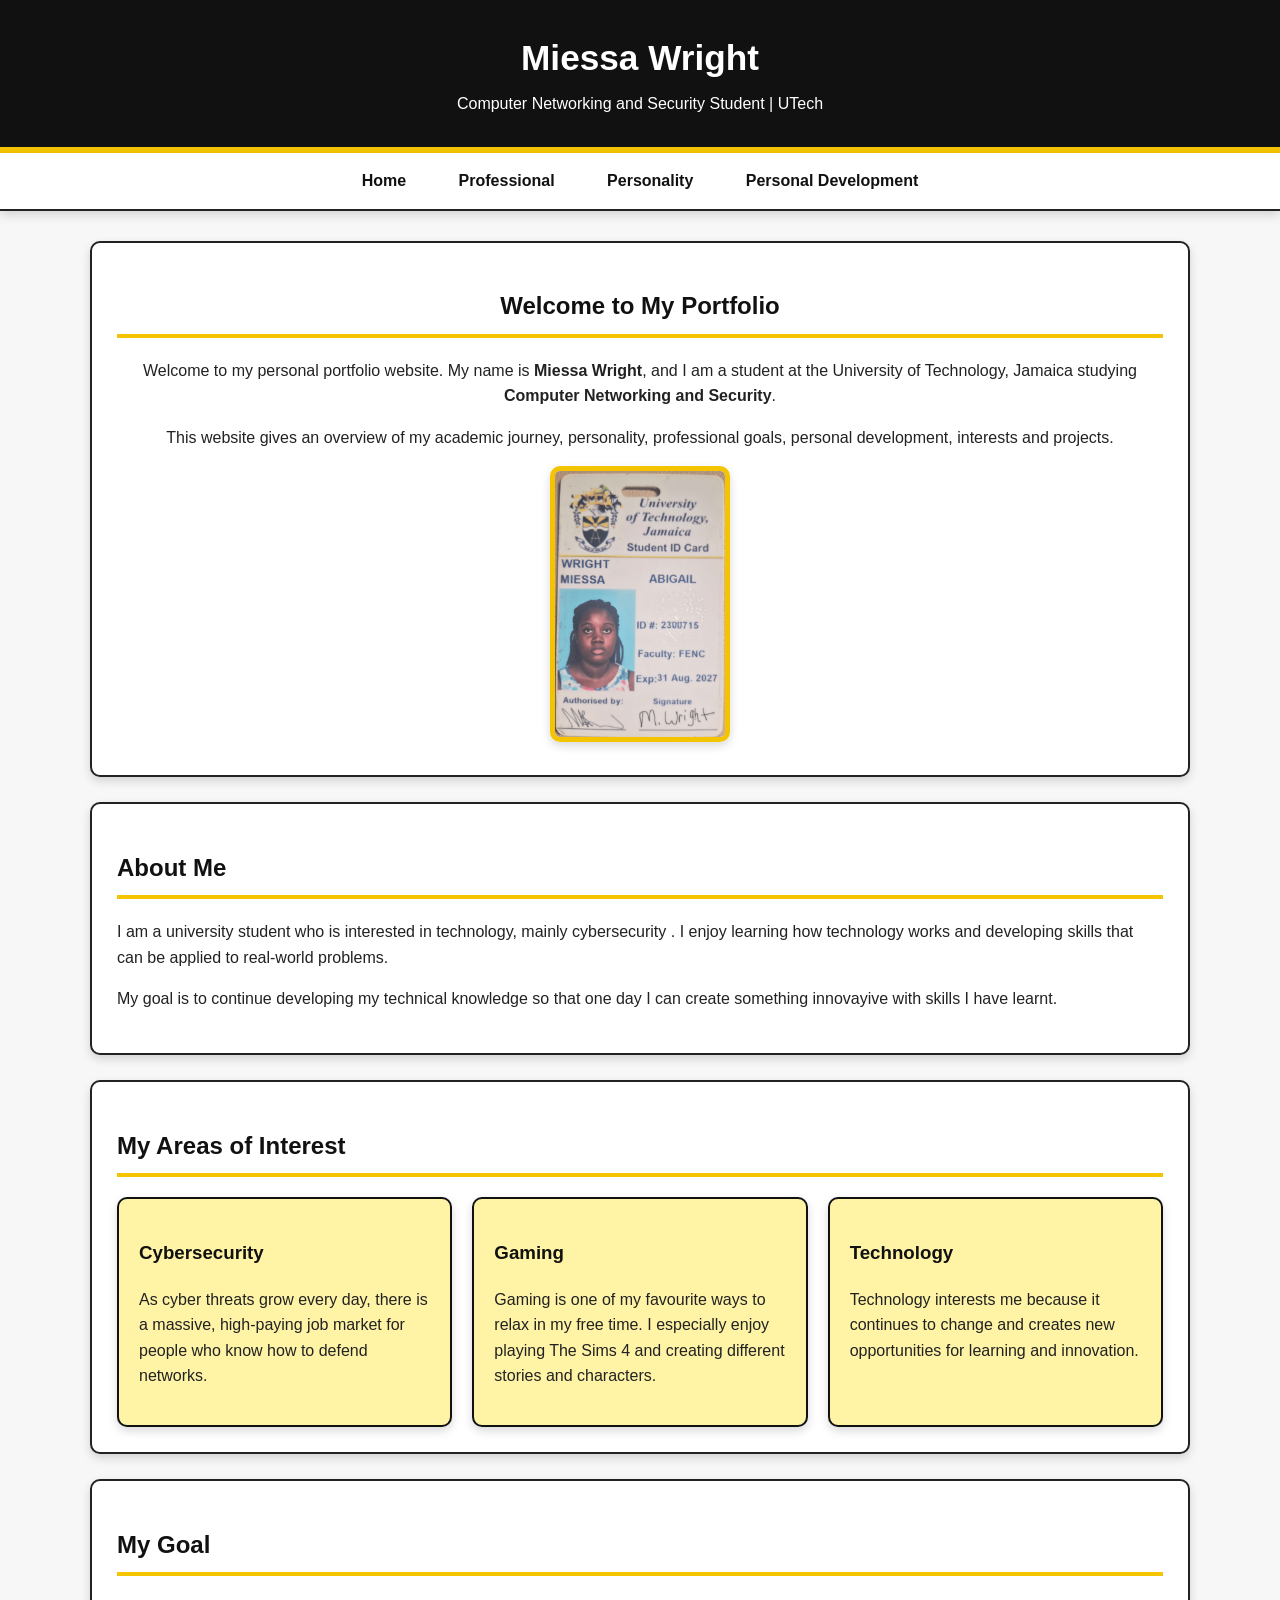
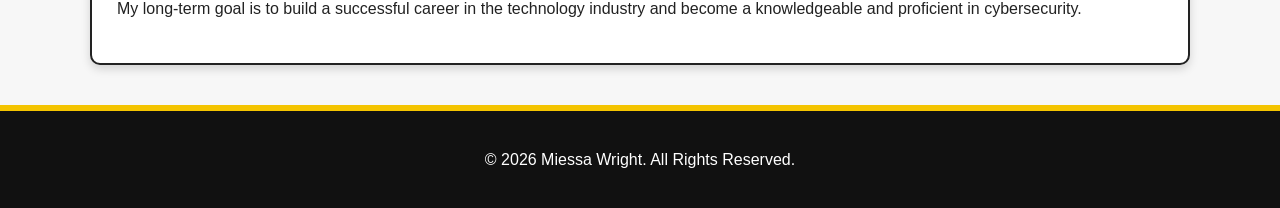
<file: index.html>
<!DOCTYPE html>
<html lang="en">
<head>
    <meta charset="UTF-8">
    <meta name="viewport" content="width=device-width, initial-scale=1.0">


    <title>My Portfolio</title>


    <link rel="stylesheet" href="style.css">
</head>


<body>


<header>
    <h1>Miessa Wright</h1>
    <p>Computer Networking and Security Student | UTech</p>
</header>


<nav>
    <a href="index.html">Home</a>
    <a href="professional.html">Professional</a>
    <a href="personality.html">Personality</a>
    <a href="development.html">Personal Development</a>
</nav>


<main>


    <section class="intro">
        <h2>Welcome to My Portfolio</h2>


        <p>
            Welcome to my personal portfolio website. My name is
            <strong>Miessa Wright</strong>, and I am a student at the
            University of Technology, Jamaica studying
            <strong>Computer Networking and Security</strong>.
        </p>


        <p>
            This website gives an overview of my academic journey,
            personality, professional goals, personal development,
            interests and projects.
        </p>


       <a href="mailto:canuli@utech.edu.jm?subject=CIT2011%20IA1%20Portfolio_ID2300715">
    <img src="profile.pic.png"
         alt="My UTech student ID">
</a>
    </section>




    <section>
        <h2>About Me</h2>


        <p>
            I am a university student who is interested in technology,
            mainly cybersecurity . I enjoy learning how
            technology works and developing skills that can be applied
            to real-world problems.
        </p>


        <p>
            My goal is to continue developing my technical knowledge so that one day
            I can create something innovayive with skills I have learnt.
        </p>
    </section>




    <section>
        <h2>My Areas of Interest</h2>


        <div class="card-container">


            <div class="card">
                <h3>Cybersecurity</h3>
                <p>
                    As cyber threats grow every day, 
                    there is a massive, high-paying job market for people who know how to defend networks.
                </p>
            </div>

       <div class="card">
         <h3>Gaming</h3>
         <p>
        Gaming is one of my favourite ways to relax in my free time.
        I especially enjoy playing The Sims 4 and creating different
        stories and characters.
          </p>
          </div>

            <div class="card">
                <h3>Technology</h3>
                <p>
                    Technology interests me because it continues to change
                    and creates new opportunities for learning and innovation.
                </p>
            </div>


        </div>
    </section>




    <section>
        <h2>My Goal</h2>


        <p>
            My long-term goal is to build a successful career in the
            technology industry and become a knowledgeable and proficient
            in cybersecurity.
        </p>
    </section>


</main>


<footer>
    <p>&copy; 2026 Miessa Wright. All Rights Reserved.</p>
</footer>


</body>
</html>
</file>
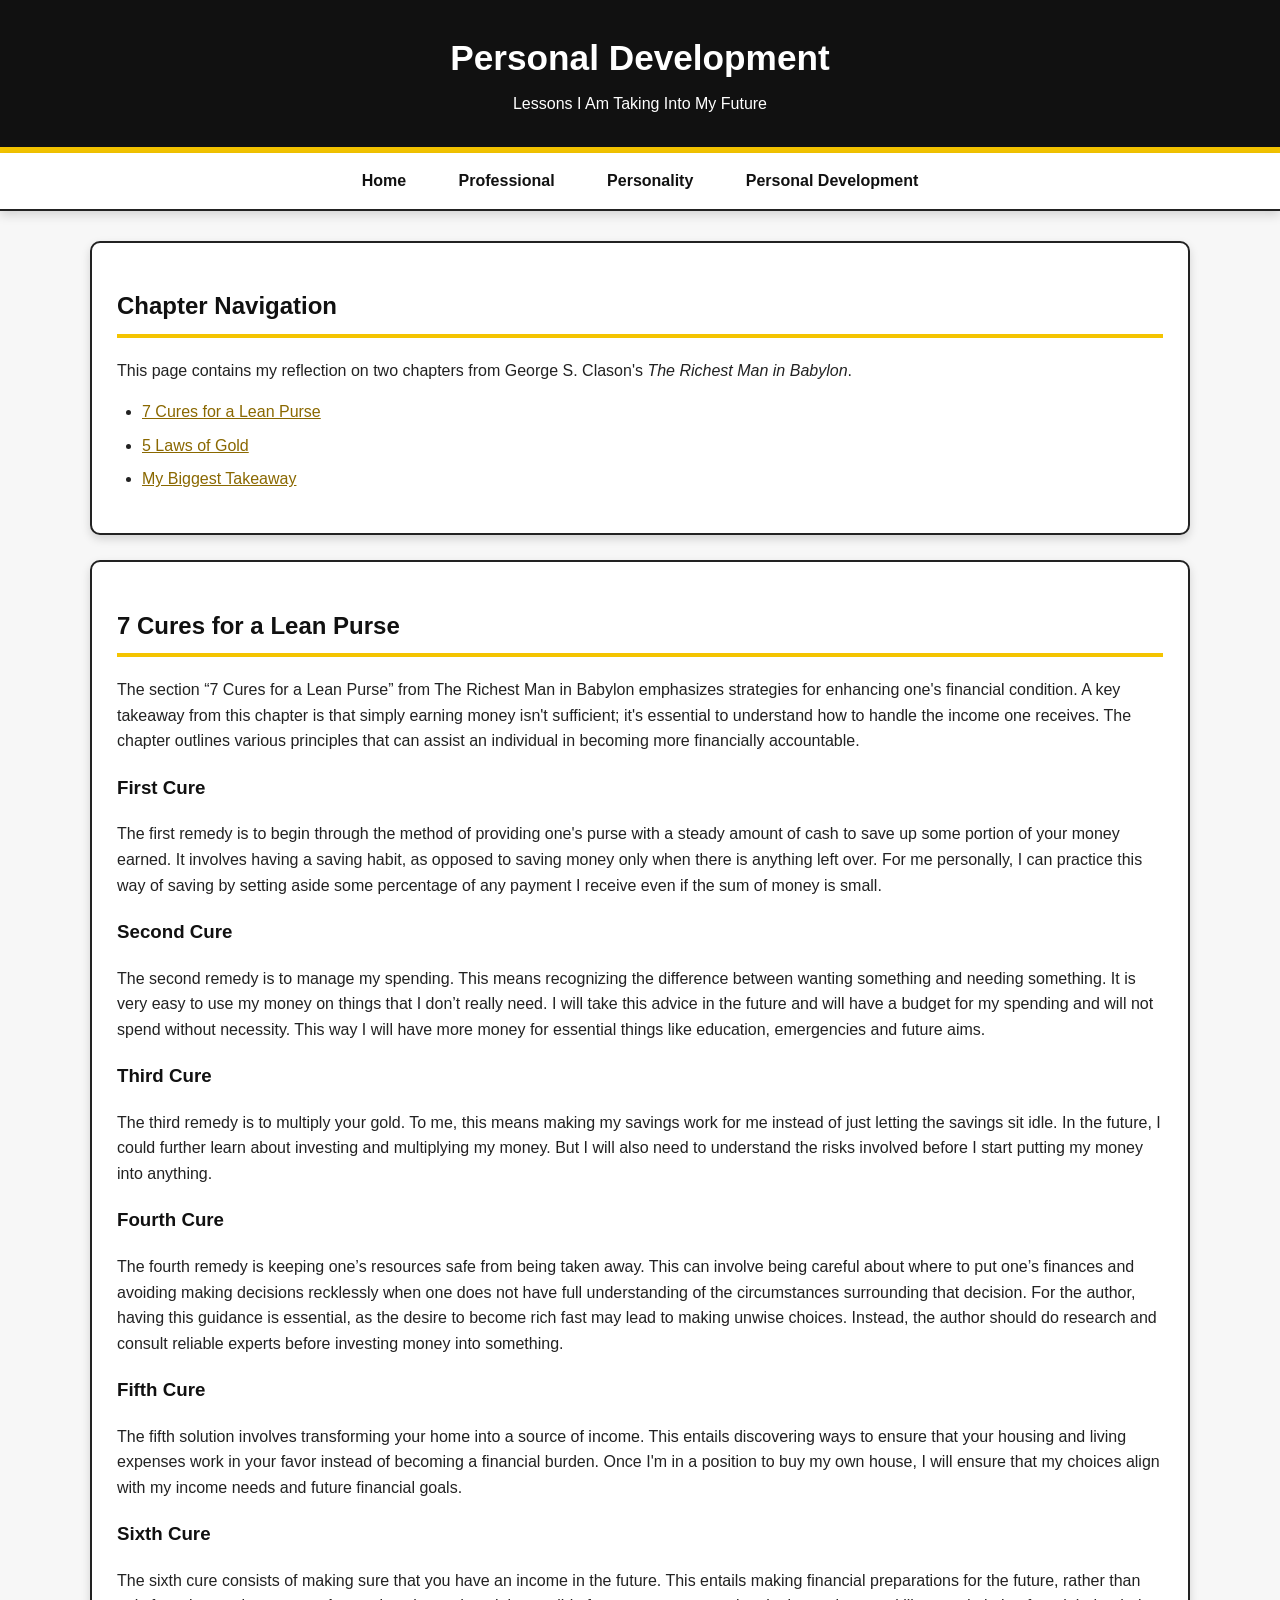
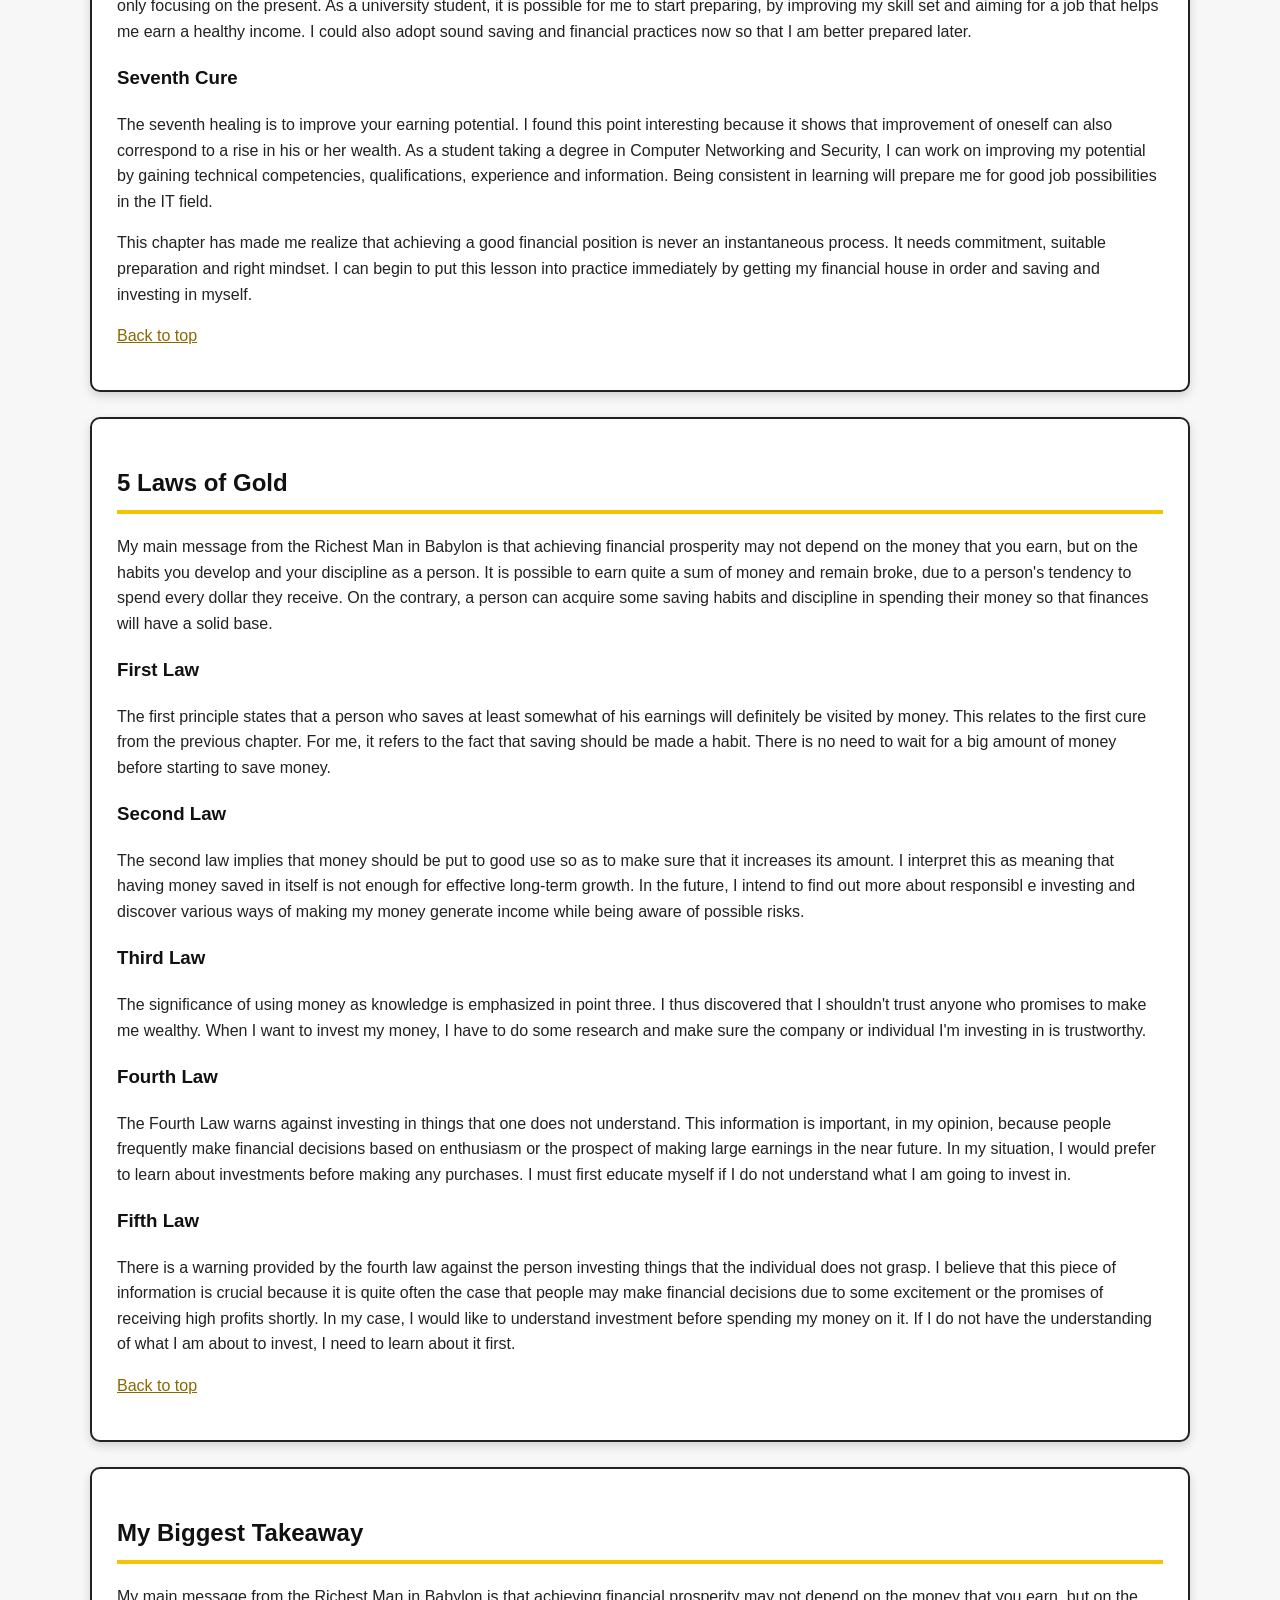
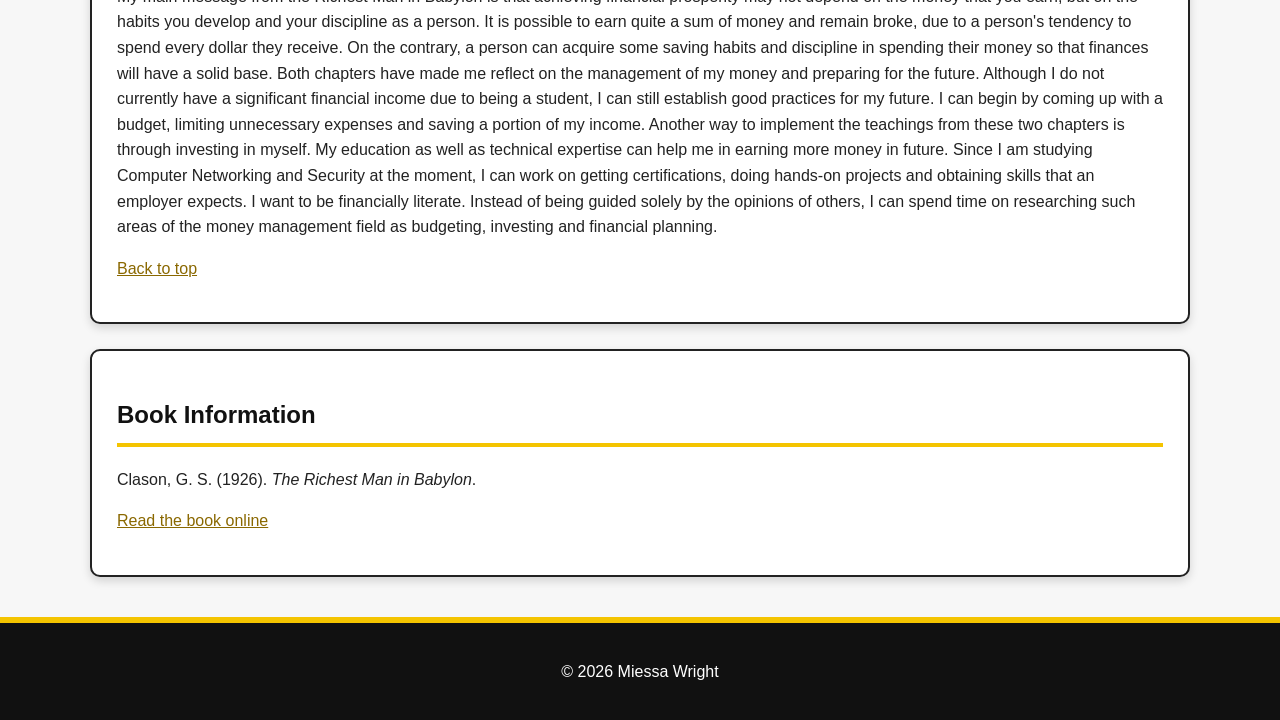
<file: development.html>
<!DOCTYPE html>
<html lang="en">
<head>
    <meta charset="UTF-8">
    <meta name="viewport" content="width=device-width, initial-scale=1.0">
    <title>Personal Development | Miessa Wright</title>
    <link rel="stylesheet" href="style.css">
</head>

<body id="top">

<header>
    <h1>Personal Development</h1>
    <p>Lessons I Am Taking Into My Future</p>
</header>

<nav>
    <a href="index.html">Home</a>
    <a href="professional.html">Professional</a>
    <a href="personality.html">Personality</a>
    <a href="development.html">Personal Development</a>
</nav>

<main>

    <section>

        <h2>Chapter Navigation</h2>

        <p>
            This page contains my reflection on two chapters from
            George S. Clason's <em>The Richest Man in Babylon</em>.
        </p>

        <ul>
            <li>
                <a href="#seven-cures">7 Cures for a Lean Purse</a>
            </li>

            <li>
                <a href="#five-laws">5 Laws of Gold</a>
            </li>

            <li>
                <a href="#takeaway">My Biggest Takeaway</a>
            </li>
        </ul>

    </section>


    <section id="seven-cures">

        <h2>7 Cures for a Lean Purse</h2>

        <p>
           The section “7 Cures for a Lean Purse” from The Richest Man in Babylon 
           emphasizes strategies for enhancing one's financial condition. 
           A key takeaway from this chapter is that simply earning
            money isn't sufficient; it's essential to understand 
           how to handle the income one receives. 
           The chapter outlines various principles that can assist an individual in becoming more financially accountable.
        </p>

        <h3>First Cure</h3>

        <p>
            The first remedy is to begin through the method of providing one's purse
             with a steady amount of cash to save up some portion of your money earned.
             It involves having a saving habit, as opposed to saving money only when there is anything left over. 
            For me personally, I can practice this way of saving by setting aside 
            some percentage of any payment I receive even if the sum of money is small.

        <h3>Second Cure</h3>

        <p>
           The second remedy is to manage my spending.
            This means recognizing the difference between wanting something and needing something. 
            It is very easy to use my money on things that I don’t really need.
             I will take this advice in the future and
              will have a budget for my spending and will not spend without necessity. 
             This way I will have more money for essential 
             things like education, emergencies and future aims.
        </p>

        <h3>Third Cure</h3>

        <p>
            The third remedy is to multiply your gold. To me, this means making my savings
             work for me instead of just letting the savings sit idle. In the future, 
            I could further learn about investing and multiplying my money. 
            But I will also need to understand the risks
             involved before I start putting my money into anything.
        </p>

        <h3>Fourth Cure</h3>

        <p>
           The fourth remedy is keeping one’s resources safe from being taken away.
            This can involve being careful about where to put one’s 
            finances and avoiding making decisions recklessly when one does not have full understanding 
            of the circumstances surrounding that decision. For the author, having this guidance is essential,
             as the desire to become rich fast may lead to making unwise choices. Instead,
              the author should do research and consult reliable experts before investing money into something.
        </p>

        <h3>Fifth Cure</h3>

        <p>
          The fifth solution involves transforming your home into a source of income. 
          This entails discovering ways to ensure that your housing and 
          living expenses work in your favor instead of becoming a financial burden.
           Once I'm in a position to buy my own house, 
           I will ensure that my choices align with my income needs and future financial goals.
        </p>

        <h3>Sixth Cure</h3>

        <p>
           The sixth cure consists of making sure that you have an income in the future. 
           This entails making financial preparations for the future, rather than only focusing on the present. 
           As a university student, it is possible for me to start preparing,
            by improving my skill set and aiming for a job 
            that helps me earn a healthy income.
            I could also adopt sound saving and financial practices now so that I am better prepared later.
        </p>

        <h3>Seventh Cure</h3>

        <p>
            The seventh healing is to improve your earning potential. 
            I found this point interesting because it shows that improvement of oneself
             can also correspond to a rise in his or her wealth. As a student taking a 
             degree in Computer Networking and Security, I can work on improving 
             my potential by gaining technical competencies, qualifications,
              experience and information.
              Being consistent in learning will prepare me 
              for good job possibilities in the IT field.
        </p>
            This chapter has made me realize that achieving a good financial 
            position is never an instantaneous process. 
            It needs commitment, suitable preparation and right mindset.
             I can begin to put this lesson into practice immediately 
             by getting my financial house in order and saving and investing in myself.
        <p>
            <a href="#top">Back to top</a>
        </p>

    </section>


    <section id="five-laws">

        <h2>5 Laws of Gold</h2>

        <p>
            My main message from the Richest Man in Babylon is that achieving financial 
            prosperity may not depend on the money that you earn, but on the habits you 
            develop and your discipline as a person. It is possible to earn quite a sum
             of money and remain broke, due to a person's tendency to spend every dollar they receive. 
            On the contrary, a person can acquire some saving habits and
             discipline in spending their money so that finances will have a solid base.
        </p>

        <h3>First Law</h3>

        <p>
           The first principle states that a person who saves at least somewhat of his
            earnings will definitely be visited by money. 
            This relates to the first cure from the previous chapter. 
           For me, it refers to the fact that saving should be made a habit. 
           There is no need to wait for a big amount of money before starting to save money.
        </p>

        <h3>Second Law</h3>

        <p>
            The second law implies that money should be put to good use so as to make sure that it increases its amount.
             I interpret this as meaning that having money
              saved in itself is not enough for effective long-term growth. 
            In the future, I intend to find out more about responsibl
            e investing and discover various ways of making my
             money generate income while being aware of possible risks.
        </p>

        <h3>Third Law</h3>

        <p>
            The significance of using money as knowledge is emphasized in point three.
             I thus discovered that I shouldn't trust anyone who promises to make me wealthy.
             When I want to invest my money, I have to do some research 
             and make sure the company or individual I'm investing in is trustworthy.
        </p>

        <h3>Fourth Law</h3>

        <p>
           The Fourth Law warns against investing in things that one does not understand. 
           This information is important, in my opinion, because people 
           frequently make financial decisions based on enthusiasm or
            the prospect of making large earnings in the near future.
            In my situation, I would prefer to learn about investments
             before making any purchases. 
             I must first educate myself if I do not understand what I am going to invest in.
        </p>

        <h3>Fifth Law</h3>

        <p>
           There is a warning provided by the fourth law against the 
           person investing things that the individual does not grasp.
            I believe that this piece of information is crucial because 
            it is quite often the case that people may make financial decisions 
            due to some excitement or the promises of receiving high profits shortly. In my case,
            I would like to understand investment before spending my money on it.
             If I do not have the understanding of what I am about to invest, I need to learn about it first.
        </p>

        <p>
            <a href="#top">Back to top</a>
        </p>

    </section>


    <section id="takeaway">

        <h2>My Biggest Takeaway</h2>

        <p>
             My main message from the Richest Man in Babylon is 
             that achieving financial prosperity may not depend on the money that you earn, 
             but on the habits you develop and your discipline as a person. It is possible to earn quite a
              sum of money and remain broke, due to a person's tendency to spend every dollar they receive.
               On the contrary, a person can acquire some saving habits and discipline in
               spending their money so that finances will have a solid base.
         
               Both chapters have made me reflect on the management of my money and preparing for the future. 
             Although I do not currently have a significant financial income due to being a student,
             I can still establish good practices for my future. 
             I can begin by coming up with a budget, limiting unnecessary 
             expenses and saving a portion of my income.
              Another way to implement the teachings from these two chapters is through investing in myself. 
             My education as well as technical expertise can help me in earning more money in future. 
             Since I am studying Computer Networking and Security at the moment, 
             I can work on getting certifications, doing hands-on projects and obtaining skills that an employer expects.
             I want to be financially literate. 
             Instead of being guided solely by the opinions of others,
              I can spend time on researching such areas of the money
               management field as budgeting, investing and financial planning.
        </p>

        <p>
            <a href="#top">Back to top</a>
        </p>

    </section>


    <section>

        <h2>Book Information</h2>

        <p>
            Clason, G. S. (1926).
            <em>The Richest Man in Babylon</em>.
        </p>

        <p>
            <a href="https://icrrd.com/public/media/16-05-2021-070111The-Richest-Man-in-Babylon.pdf"
               target="_blank">
                Read the book online
            </a>
        </p>

    </section>

</main>

<footer>
    <p>&copy; 2026 Miessa Wright</p>
</footer>

</body>
</html>
</file>
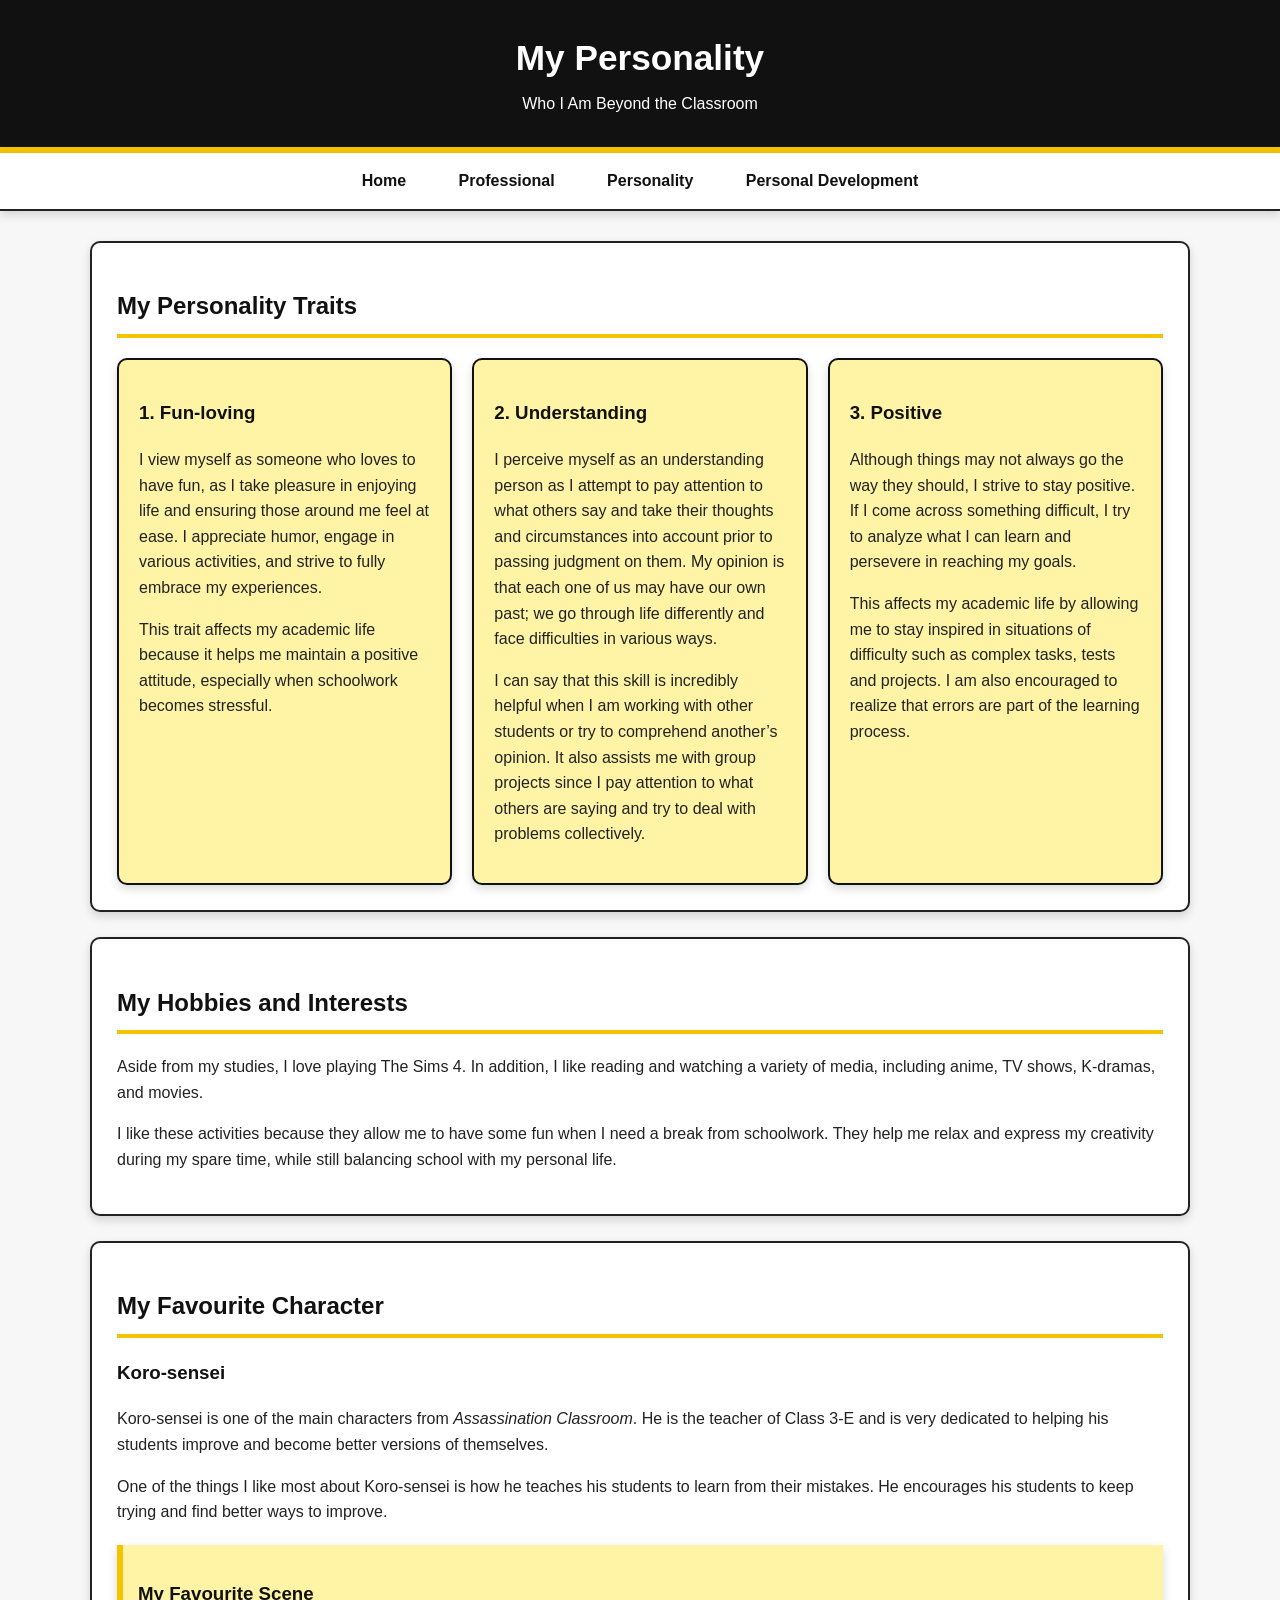
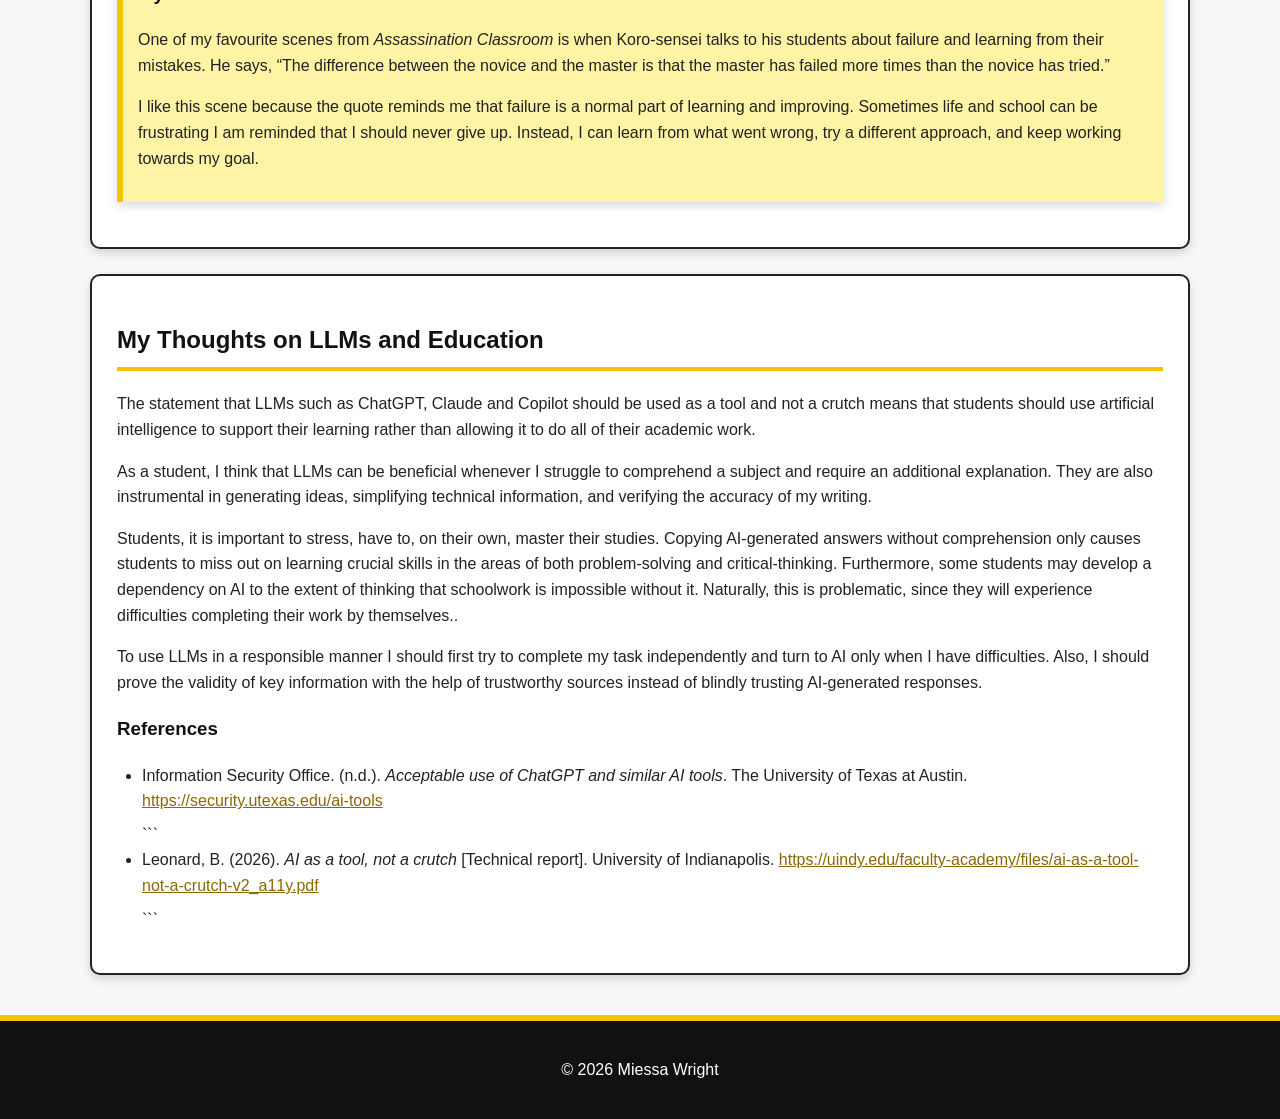
<file: personality.html>
<!DOCTYPE html>
<html lang="en">
<head>
    <meta charset="UTF-8">
    <meta name="viewport" content="width=device-width, initial-scale=1.0">
    <title>Personality | Miessa Wright</title>
    <link rel="stylesheet" href="style.css">
</head>

<body>

<header>
    <h1>My Personality</h1>
    <p>Who I Am Beyond the Classroom</p>
</header>

<nav>
    <a href="index.html">Home</a>
    <a href="professional.html">Professional</a>
    <a href="personality.html">Personality</a>
    <a href="development.html">Personal Development</a>
</nav>

<main>

    <section>
        <h2>My Personality Traits</h2>

        <div class="card-container">

            <div class="card">
                <h3>1. Fun-loving</h3>

                <p>
                    I view myself as someone who loves to have fun, as I take pleasure in enjoying 
                    life and ensuring those around me feel at ease. I appreciate humor,
                     engage in various activities, and strive to fully embrace my experiences.
                </p>

                <p>
                    This trait affects my academic life because it helps me
                     maintain a positive attitude, especially when schoolwork becomes stressful.
                </p>
            </div>


            <div class="card">
                <h3>2. Understanding</h3>

                <p>
                   I perceive myself as an understanding person as I attempt 
                   to pay attention to what others say and take their thoughts
                    and circumstances into account prior to passing judgment on them. 
                   My opinion is that each one of us may have our own past;
                    we go through life differently and face difficulties in various ways.
                </p>

                <p>
                   I can say that this skill is incredibly helpful
                    when I am working with other students or try to comprehend another’s opinion. 
                   It also assists me with group projects since I pay
                    attention to what others are saying and try to deal with problems collectively.
                </p>
            </div>


            <div class="card">
                <h3>3. Positive</h3>

                <p>
                    Although things may not always go the way they should,
                     I strive to stay positive. If I come across something difficult,
                      I try to analyze what I can learn and persevere in reaching my goals.

                </p>

                <p>
                    This affects my academic life by allowing me to stay inspired in 
                    situations of difficulty such as complex tasks, tests and projects.
                     I am also encouraged to realize that errors are part of the learning process.
                </p>
            </div>

        </div>

    </section>

<section>
    <h2>My Hobbies and Interests</h2>

    <p>
        Aside from my studies, I love playing The Sims 4.
        In addition, I like reading and watching a variety of media,
        including anime, TV shows, K-dramas, and movies.
    </p>

    <p>
        I like these activities because they allow me to have some fun
        when I need a break from schoolwork. They help me relax and
        express my creativity during my spare time, while still
        balancing school with my personal life.
    </p>
</section>


<section>
    <h2>My Favourite Character</h2>

    <h3>Koro-sensei</h3>

    <p>
        Koro-sensei is one of the main characters from
        <em>Assassination Classroom</em>. He is the teacher of Class 3-E
        and is very dedicated to helping his students improve and
        become better versions of themselves.
    </p>

    <p>
        One of the things I like most about Koro-sensei is how he
        teaches his students to learn from their mistakes. He encourages
        his students to keep trying and find better ways to improve.
    </p>

    <div class="highlight">


<h3>My Favourite Scene</h3>

<p>
    One of my favourite scenes from <em>Assassination Classroom</em>
    is when Koro-sensei talks to his students about failure and
    learning from their mistakes. He says,
    <q>The difference between the novice and the master is that
    the master has failed more times than the novice has tried.</q>
</p>

<p>
    I like this scene because the quote reminds me that failure is
    a normal part of learning and improving. Sometimes life and school can be frustrating
    I am reminded that I should never give up. Instead, I can learn from what went wrong, try a
    different approach, and keep working towards my goal.
</p>


    </div>
</section>

    <section>

        <h2>My Thoughts on LLMs and Education</h2>

        <p>
            The statement that LLMs such as ChatGPT, Claude and
            Copilot should be used as a tool and not a crutch means
            that students should use artificial intelligence to
            support their learning rather than allowing it to do
            all of their academic work.
        </p>

        <p>
          As a student, I think that LLMs can be beneficial whenever I
           struggle to comprehend a subject and require an additional explanation. 
          They are also instrumental in generating ideas, simplifying
           technical information, and verifying the accuracy of my writing.
        </p>

        <p>
           Students, it is important to stress, have to, on their own, master their studies. 
           Copying AI-generated answers without comprehension only causes students to miss
            out on learning crucial skills in the areas of both problem-solving and critical-thinking. 
            Furthermore, some students may develop a dependency on AI to
             the extent of thinking that schoolwork is impossible without it. 
           Naturally, this is problematic, since they will
            experience difficulties completing their work by themselves..
        </p>

        <p>
            To use LLMs in a responsible manner I should first try to 
            complete my task independently and turn to AI only when I have difficulties. 
            Also, I should prove the validity of key information with
             the help of trustworthy sources instead of blindly trusting AI-generated responses.
        </p>
<h3>References</h3>

<ul>
    <li>
        Information Security Office. (n.d.). 
        <em>Acceptable use of ChatGPT and similar AI tools</em>. 
        The University of Texas at Austin. 
        <a href="https://security.utexas.edu/ai-tools" target="_blank">
            https://security.utexas.edu/ai-tools
        </a>
    </li>

```
<li>
    Leonard, B. (2026). 
    <em>AI as a tool, not a crutch</em> [Technical report]. 
    University of Indianapolis. 
    <a href="https://uindy.edu/faculty-academy/files/ai-as-a-tool-not-a-crutch-v2_a11y.pdf" target="_blank">
        https://uindy.edu/faculty-academy/files/ai-as-a-tool-not-a-crutch-v2_a11y.pdf
    </a>
</li>
```

</ul>



    </section>

</main>

<footer>
    <p>&copy; 2026 Miessa Wright</p>
</footer>

</body>
</html>
</file>
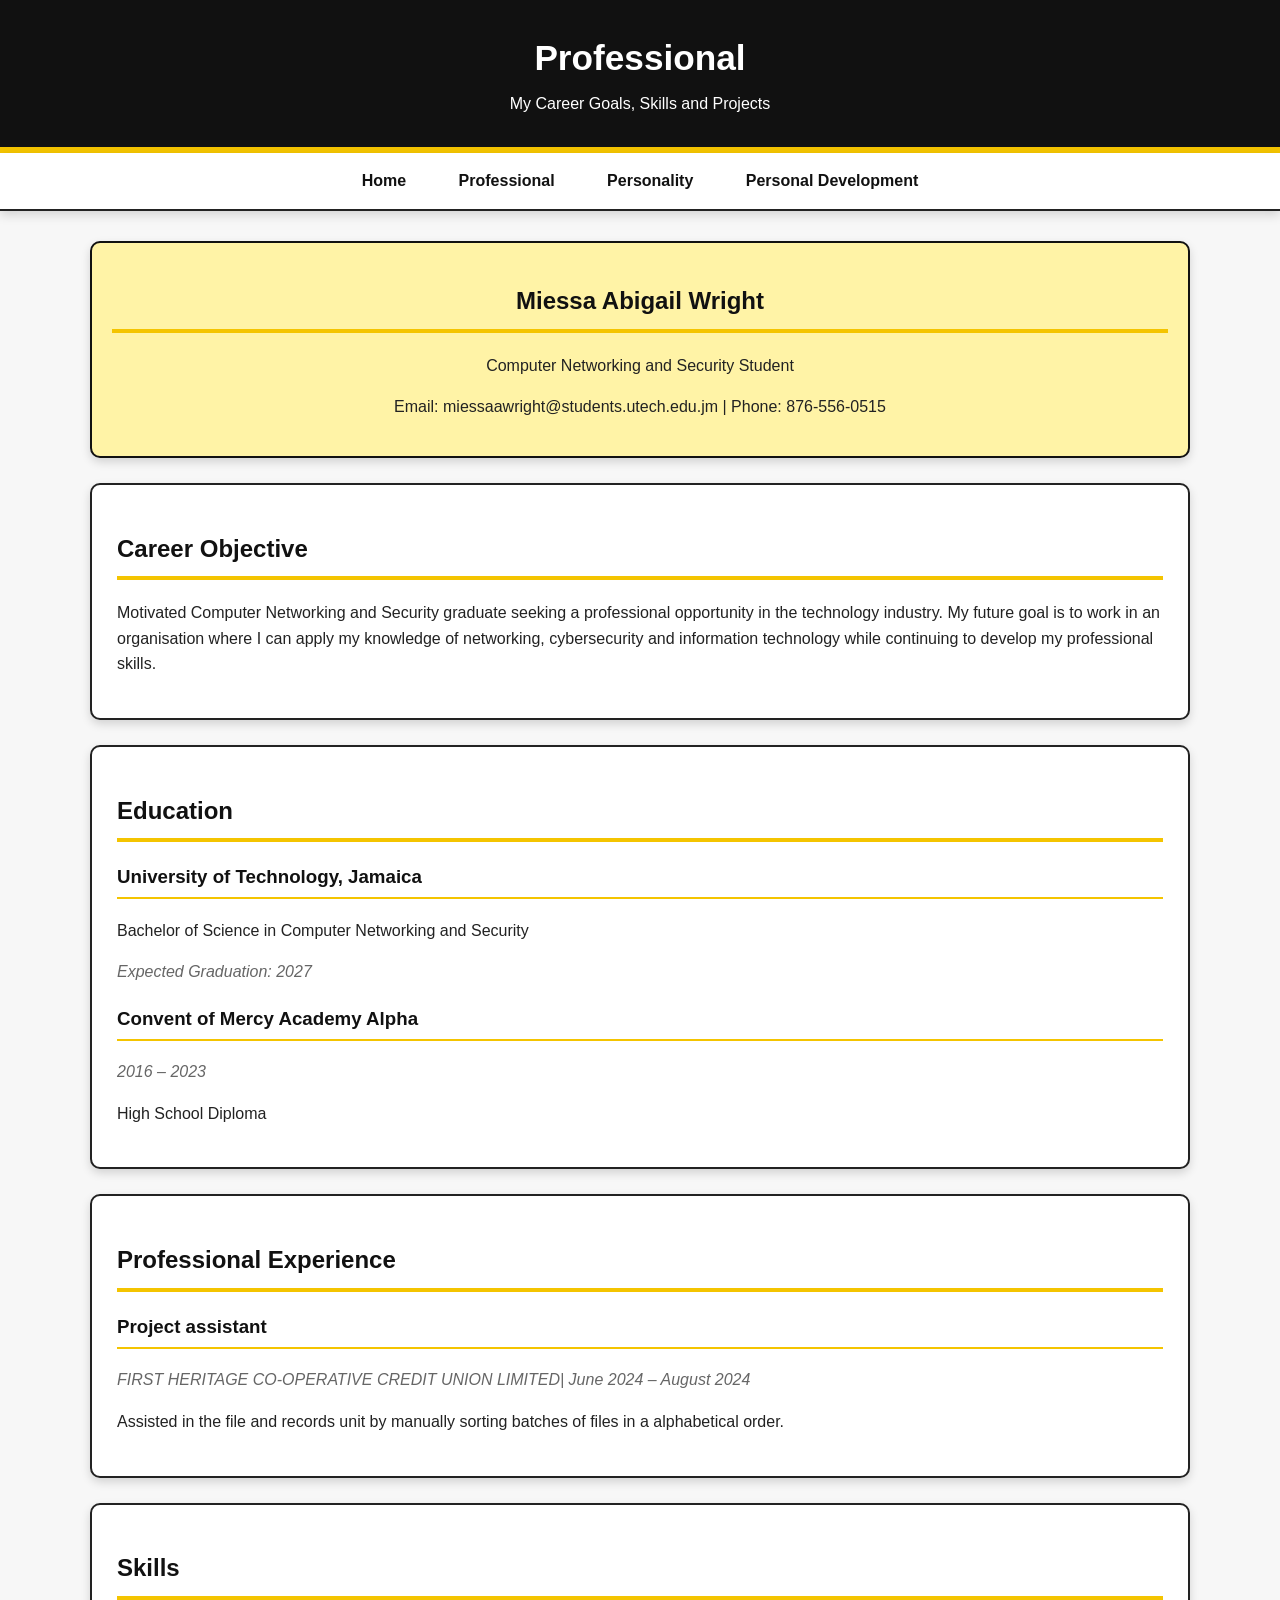
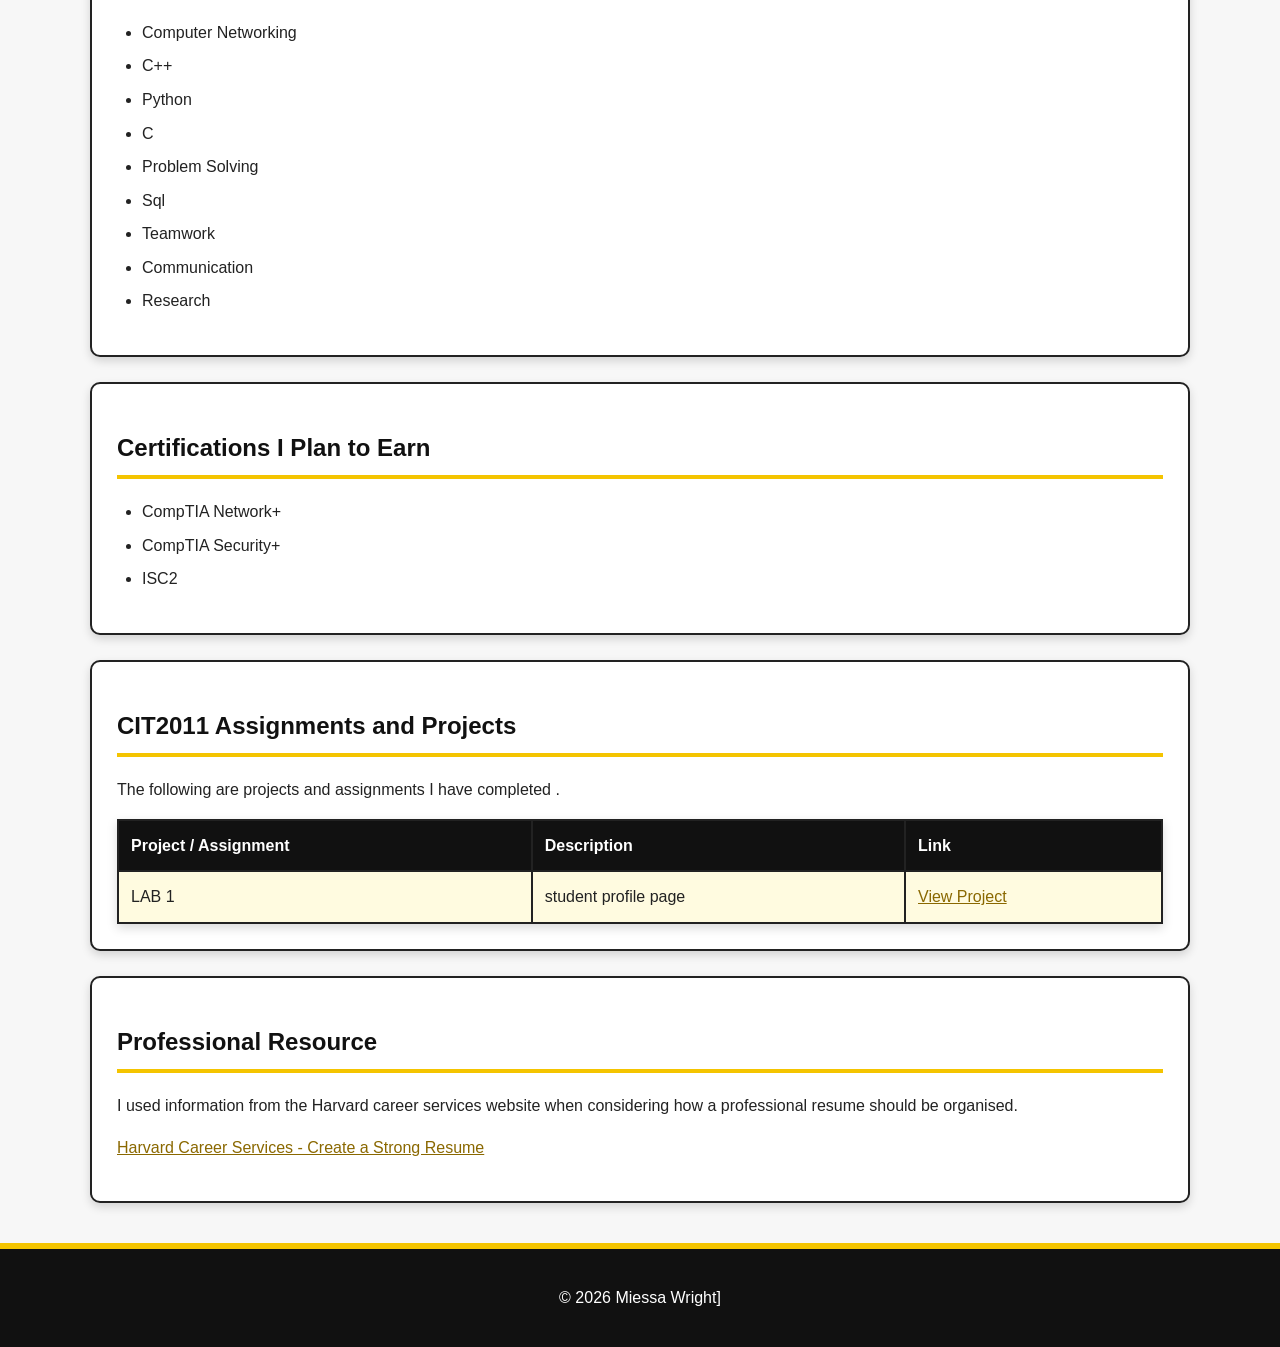
<file: professional.html>
<!DOCTYPE html>
<html lang="en">
<head>
    <meta charset="UTF-8">
    <meta name="viewport" content="width=device-width, initial-scale=1.0">
    <title>Professional | Miessa Wright</title>
    <link rel="stylesheet" href="style.css">
</head>

<body>

<header>
    <h1>Professional</h1>
    <p>My Career Goals, Skills and Projects</p>
</header>

<nav>
    <a href="index.html">Home</a>
    <a href="professional.html">Professional</a>
    <a href="personality.html">Personality</a>
    <a href="development.html">Personal Development</a>
</nav>

<main>

    <section class="resume-header">
        <h2>Miessa Abigail Wright</h2>

        <p>
            Computer Networking and Security Student
        </p>

        <p>
            Email: miessaawright@students.utech.edu.jm |
            Phone: 876-556-0515
        </p>
    </section>


    <section class="resume-section">

        <h2>Career Objective</h2>

        <p>
            Motivated Computer Networking and Security graduate seeking
            a professional opportunity in the technology industry.
            My future goal is to work in an organisation where I can
            apply my knowledge of networking, cybersecurity and
            information technology while continuing to develop my
            professional skills.
        </p>

    </section>


    <section class="resume-section">

        <h2>Education</h2>

        <h3>University of Technology, Jamaica</h3>

        <p>
            Bachelor of Science in Computer Networking and Security
        </p>

        <p class="date">
            Expected Graduation: 2027
        </p>
<h3>Convent of Mercy Academy Alpha</h3>

<p class="date">2016 – 2023</p>

<p>
    High School Diploma
</p>

    </section>

<section class="resume-section">

    <h2>Professional Experience</h2>

    <h3> Project assistant </h3>

    <p class="date">
        FIRST HERITAGE CO-OPERATIVE CREDIT UNION LIMITED| June 2024 – August 2024
    </p>

    <p>
        Assisted in the file and records unit by manually
        sorting batches of files in a alphabetical order.
    </p>

</section>


    <section class="resume-section">

        <h2>Skills</h2>

        <ul>
            <li>Computer Networking</li>
            <li>C++</li>
            <li>Python</li>
            <li>C</li>
            <li>Problem Solving</li>
            <li>Sql</li>
            <li>Teamwork</li>
            <li>Communication</li>
            <li>Research</li>
        </ul>

    </section>


    <section class="resume-section">

        <h2>Certifications I Plan to Earn</h2>

        <ul>
            <li>CompTIA Network+</li>
            <li>CompTIA Security+</li>
            <li>ISC2 </li>
        </ul>

    </section>


    <section>

        <h2>CIT2011 Assignments and Projects</h2>

        <p>
            The following are projects and assignments I have completed .
        </p>

        <table class="project-table">

            <tr>
                <th>Project / Assignment</th>
                <th>Description</th>
                <th>Link</th>
            </tr>

            <tr>
                <td>LAB 1</td>
                <td>student profile page</td>
                <td>
                    <a href="studentprofile.html">View Project</a>
                </td>
            </tr>


        </table>

    </section>


    <section>

        <h2>Professional Resource</h2>

        <p>
            I used information from the Harvard career services website
            when considering how a professional resume should be organised.
        </p>

        <p>
            <a href="https://careerservices.fas.harvard.edu/resources/create-a-strong-resume/"
               target="_blank">
                Harvard Career Services - Create a Strong Resume
            </a>
        </p>

    </section>

</main>

<footer>
    <p>&copy; 2026 Miessa Wright]</p>
</footer>

</body>
</html>
</file>
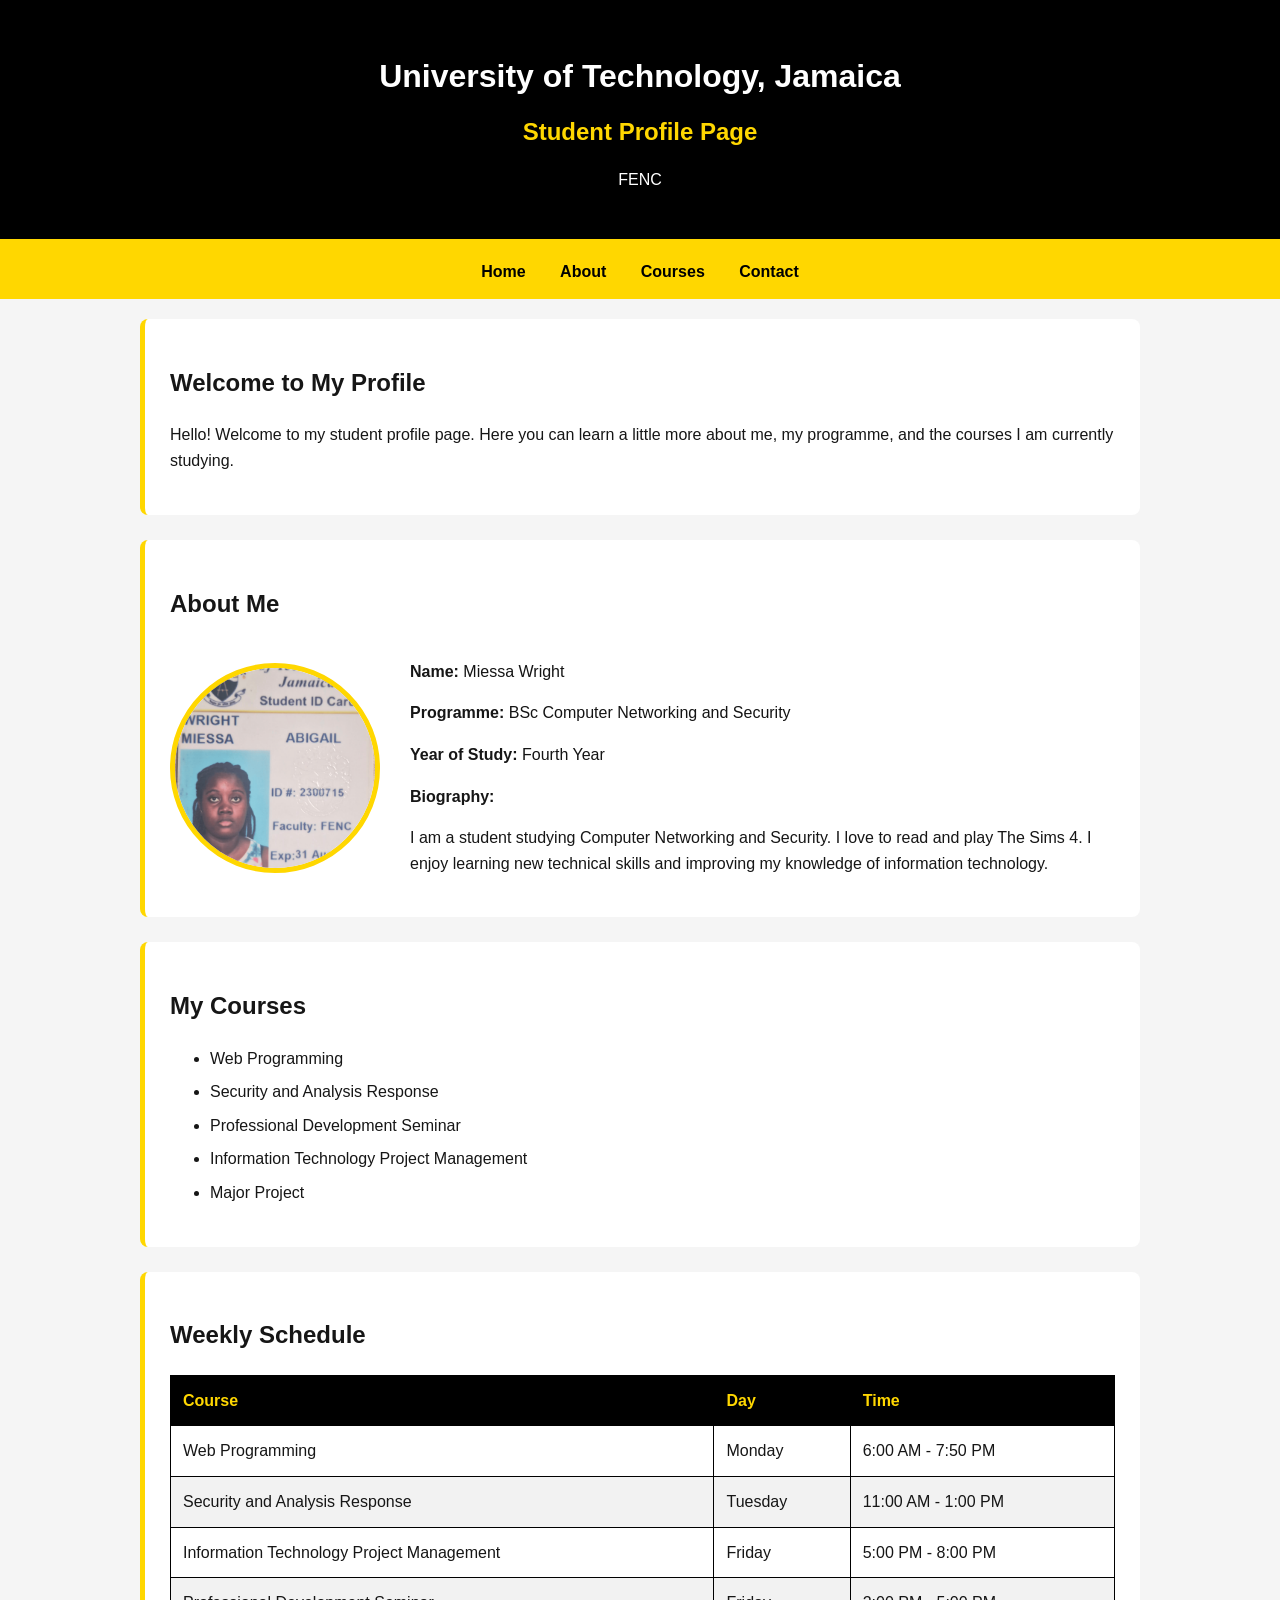
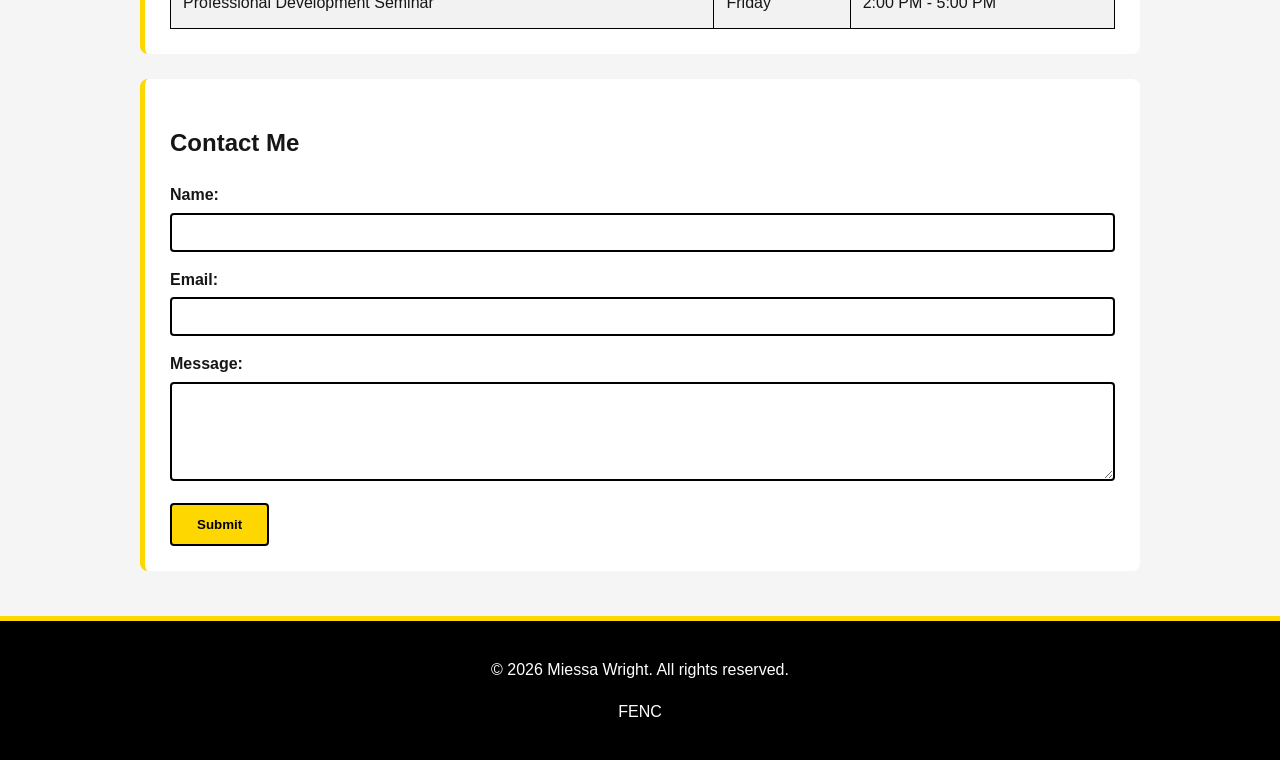
<file: studentprofile.html>
<!DOCTYPE html>
<html lang="en">
<head>
    <meta charset="UTF-8">
    <meta name="viewport" content="width=device-width, initial-scale=1.0">
    <title>Student Profile - FENC</title>

    <link rel="stylesheet" href="profile.css">
</head>

<body>

    <header>
        <h1>University of Technology, Jamaica</h1>
        <h2>Student Profile Page</h2>
        <p>FENC</p>
    </header>

    <nav>
        <a href="#home">Home</a>
        <a href="#about">About</a>
        <a href="#courses">Courses</a>
        <a href="#contact">Contact</a>
    </nav>

    <main>

        <section id="home">
            <div class="welcome">
                <h2>Welcome to My Profile</h2>
                <p>
                    Hello! Welcome to my student profile page.
                    Here you can learn a little more about me,
                    my programme, and the courses I am currently studying.
                </p>
            </div>
        </section>

        <section id="about">
            <h2>About Me</h2>

            <div class="profile">
                <img src="profile.pic.png" >

                <div class="profile-info">
                    <p><strong>Name:</strong> <span>Miessa Wright</span></p>

                    <p>
                        <strong>Programme:</strong>
                        <span>BSc Computer Networking and Security</span>
                    </p>

                    <p>
                        <strong>Year of Study:</strong>
                        <span>Fourth Year</span>
                    </p>

                    <p>
                        <strong>Biography:</strong>
                    </p>

                    <p>
                        I am a student studying Computer Networking and Security.
                        I love to read and play The Sims 4.
                        I enjoy learning new technical skills and improving my
                        knowledge of information technology.
                    </p>
                </div>
            </div>
        </section>

        <section id="courses">
            <h2>My Courses</h2>

            <ul>
                <li>Web Programming</li>
                <li>Security and Analysis Response</li>
                <li>Professional Development Seminar</li>
                <li>Information Technology Project Management</li>
                <li>Major Project</li>
            </ul>
        </section>

        <section id="schedule">
            <h2>Weekly Schedule</h2>

            <table>
                <thead>
                    <tr>
                        <th>Course</th>
                        <th>Day</th>
                        <th>Time</th>
                    </tr>
                </thead>

                <tbody>
                    <tr>
                        <td>Web Programming</td>
                        <td>Monday</td>
                        <td>6:00 AM - 7:50 PM</td>
                    </tr>

                    <tr>
                        <td>Security and Analysis Response</td>
                        <td>Tuesday</td>
                        <td>11:00 AM - 1:00 PM</td>
                    </tr>

                    <tr>
                        <td>Information Technology Project Management</td>
                        <td>Friday</td>
                        <td>5:00 PM - 8:00 PM</td>
                    </tr>
                    
                     <tr>
                        <td>Professional Development Seminar</td>
                        <td>Friday</td>
                        <td>2:00 PM - 5:00 PM</td>
                    </tr>
                </tbody>
            </table>
        </section>

        <section id="contact">
            <h2>Contact Me</h2>

            <form>
                <div class="form-group">
                    <label for="name">Name:</label>
                    <input type="text" id="name" name="name" required>
                </div>

                <div class="form-group">
                    <label for="email">Email:</label>
                    <input type="email" id="email" name="email" required>
                </div>

                <div class="form-group">
                    <label for="message">Message:</label>
                    <textarea id="message" name="message" rows="5"></textarea>
                </div>

                <button type="submit">Submit</button>
            </form>
        </section>

    </main>

    <footer>
        <p>&copy; 2026 Miessa Wright. All rights reserved.</p>
        <p>FENC</p>
    </footer>

</body>
</html>
</file>
<file: style.css>
/* =========================
   GENERAL WEBSITE STYLING
   ========================= */


:root {
    --primary-color: #111111;
    --secondary-color: #fff3a6;
    --accent-color: #f4c400;
    --background-color: #f7f7f7;
    --text-color: #222222;
    --white: #ffffff;
    --border-color: #222222;
    --shadow: 0 4px 10px rgba(0, 0, 0, 0.15);
}


* {
    box-sizing: border-box;
}


html {
    scroll-behavior: smooth;
}


body {
    margin: 0;
    font-family: Arial, Helvetica, sans-serif;
    background-color: var(--background-color);
    color: var(--text-color);
    line-height: 1.6;
}


/* =========================
   HEADER
   ========================= */


header {
    background-color: var(--primary-color);
    color: var(--white);
    padding: 30px;
    text-align: center;
    border-bottom: 6px solid var(--accent-color);
}


header h1 {
    margin: 0;
    font-size: 2.2rem;
}


header p {
    margin: 5px 0 0;
}


/* =========================
   NAVIGATION
   ========================= */


nav {
    background-color: var(--white);
    border-bottom: 2px solid var(--border-color);
    text-align: center;
    padding: 15px;
    box-shadow: var(--shadow);
}


nav a {
    color: var(--primary-color);
    text-decoration: none;
    font-weight: bold;
    margin: 0 12px;
    padding: 8px 12px;
    border-radius: 5px;
}


nav a:hover {
    background-color: var(--accent-color);
    color: var(--primary-color);
}


/* =========================
   MAIN CONTENT
   ========================= */


main {
    width: 90%;
    max-width: 1100px;
    margin: 30px auto;
}


section {
    background-color: var(--white);
    padding: 25px;
    margin-bottom: 25px;
    border-radius: 10px;
    border: 2px solid var(--border-color);
    box-shadow: var(--shadow);
}


h2 {
    color: var(--primary-color);
    border-bottom: 4px solid var(--accent-color);
    padding-bottom: 8px;
}


h3 {
    color: var(--primary-color);
}


.intro {
    text-align: center;
}


.intro img {
    width: 180px;
    max-width: 100%;
    border-radius: 10px;
    border: 5px solid var(--accent-color);
    box-shadow: var(--shadow);
}


.card-container {
    display: flex;
    gap: 20px;
    flex-wrap: wrap;
}


.card {
    flex: 1;
    min-width: 250px;
    background-color: var(--secondary-color);
    padding: 20px;
    border-radius: 10px;
    border: 2px solid var(--primary-color);
    box-shadow: var(--shadow);
}


.card:hover {
    transform: translateY(-3px);
    box-shadow: 0 6px 12px rgba(0, 0, 0, 0.2);
}


.highlight {
    background-color: var(--secondary-color);
    border-left: 6px solid var(--accent-color);
    padding: 15px;
    margin: 20px 0;
    box-shadow: var(--shadow);
}


ul {
    padding-left: 25px;
}


li {
    margin-bottom: 8px;
}


a {
    color: #8a6800;
}


a:hover {
    color: var(--primary-color);
}


/* =========================
   RESUME
   ========================= */


.resume-header {
    text-align: center;
    background-color: var(--secondary-color);
    padding: 20px;
    border-radius: 10px;
    border: 2px solid var(--primary-color);
    box-shadow: var(--shadow);
}


.resume-section {
    margin-top: 25px;
}


.resume-section h3 {
    border-bottom: 2px solid var(--accent-color);
    padding-bottom: 5px;
}


.date {
    font-style: italic;
    color: #666666;
}


/* Resume objective text */


.objective {
    max-width: 700px;
    margin: 0 auto;
    line-height: 1.7;
}


/* =========================
   TABLE
   ========================= */


.project-table {
    width: 100%;
    border-collapse: collapse;
    margin-top: 15px;
    box-shadow: var(--shadow);
}


.project-table th,
.project-table td {
    border: 2px solid var(--border-color);
    padding: 12px;
    text-align: left;
}


.project-table th {
    background-color: var(--primary-color);
    color: var(--white);
}


.project-table tr:nth-child(even) {
    background-color: #fffbe0;
}


.project-table tr:hover {
    background-color: var(--secondary-color);
}


/* =========================
   FOOTER
   ========================= */


footer {
    background-color: var(--primary-color);
    color: var(--white);
    text-align: center;
    padding: 20px;
    margin-top: 40px;
    border-top: 6px solid var(--accent-color);
}


footer a {
    color: var(--accent-color);
}


/* =========================
   MOBILE RESPONSIVENESS
   ========================= */


@media (max-width: 600px) {


    header h1 {
        font-size: 1.7rem;
    }


    nav {
        padding: 10px;
    }


    nav a {
        display: block;
        margin: 10px 0;
    }


    main {
        width: 94%;
        margin: 20px auto;
    }


    section {
        padding: 18px;
    }


    .card-container {
        flex-direction: column;
    }


    .project-table {
        font-size: 14px;
    }


    .project-table th,
    .project-table td {
        padding: 8px;
    }


    .objective {
        max-width: 100%;
    }
}
</file>
<file: profile.css>
/* Basic page styling */

body {
    font-family: Arial, sans-serif;
    margin: 0;
    background-color: #f5f5f5;
    color: #161616;
    line-height: 1.6;
}

/* Header */

header {
    background-color: #000000;
    color: #ffffff;
    text-align: center;
    padding: 30px 20px;
    border-bottom: 5px solid #FFD700;
}

header h1 {
    margin-bottom: 10px;
}

header h2 {
    margin: 5px;
    color: #FFD700;
}

/* Navigation */

nav {
    background-color: #FFD700;
    text-align: center;
    padding: 15px;
}

nav a {
    color: #000000;
    text-decoration: none;
    margin: 0 15px;
    font-weight: bold;
}

nav a:hover {
    color: #ffffff;
    text-decoration: underline;
}

/* Main content */

main {
    max-width: 1000px;
    margin: auto;
    padding: 20px;
}

section {
    background-color: #ffffff;
    margin-bottom: 25px;
    padding: 25px;
    border-radius: 8px;
    border-left: 5px solid #FFD700;
}

/* Profile */

.profile {
    display: flex;
    gap: 30px;
    align-items: center;
}

.profile img {
    width: 200px;
    height: 200px;
    object-fit: cover;
    border-radius: 50%;
    border: 5px solid #FFD700;
}

.profile-info {
    flex: 1;
}

.profile-info span {
    color: #141414;
}

/* Courses */

#courses li {
    margin-bottom: 8px;
}

/* Schedule table */

table {
    width: 100%;
    border-collapse: collapse;
}

th,
td {
    border: 1px solid #000000;
    padding: 12px;
    text-align: left;
}

th {
    background-color: #000000;
    color: #FFD700;
}

tr:nth-child(even) {
    background-color: #f2f2f2;
}

/* Form */

.form-group {
    margin-bottom: 15px;
}

label {
    display: block;
    margin-bottom: 5px;
    font-weight: bold;
}

input,
textarea {
    width: 100%;
    padding: 10px;
    box-sizing: border-box;
    border: 2px solid #000000;
    border-radius: 4px;
}

input:focus,
textarea:focus {
    border-color: #FFD700;
    outline: none;
}

button {
    background-color: #FFD700;
    color: #000000;
    border: 2px solid #000000;
    padding: 12px 25px;
    border-radius: 4px;
    cursor: pointer;
    font-weight: bold;
}

button:hover {
    background-color: #000000;
    color: #FFD700;
}

/* Footer */

footer {
    background-color: #000000;
    color: #ffffff;
    text-align: center;
    padding: 20px;
    border-top: 5px solid #FFD700;
}

/* Mobile responsive design */

@media (max-width: 600px) {

    header {
        padding: 20px 10px;
    }

    header h1 {
        font-size: 24px;
    }

    nav a {
        display: block;
        margin: 8px 0;
    }

    main {
        padding: 10px;
    }

    section {
        padding: 15px;
    }

    .profile {
        flex-direction: column;
        text-align: center;
    }

    .profile img {
        width: 150px;
        height: 150px;
    }

    table {
        font-size: 14px;
    }

    th,
    td {
        padding: 8px;
    }
}
</file>
